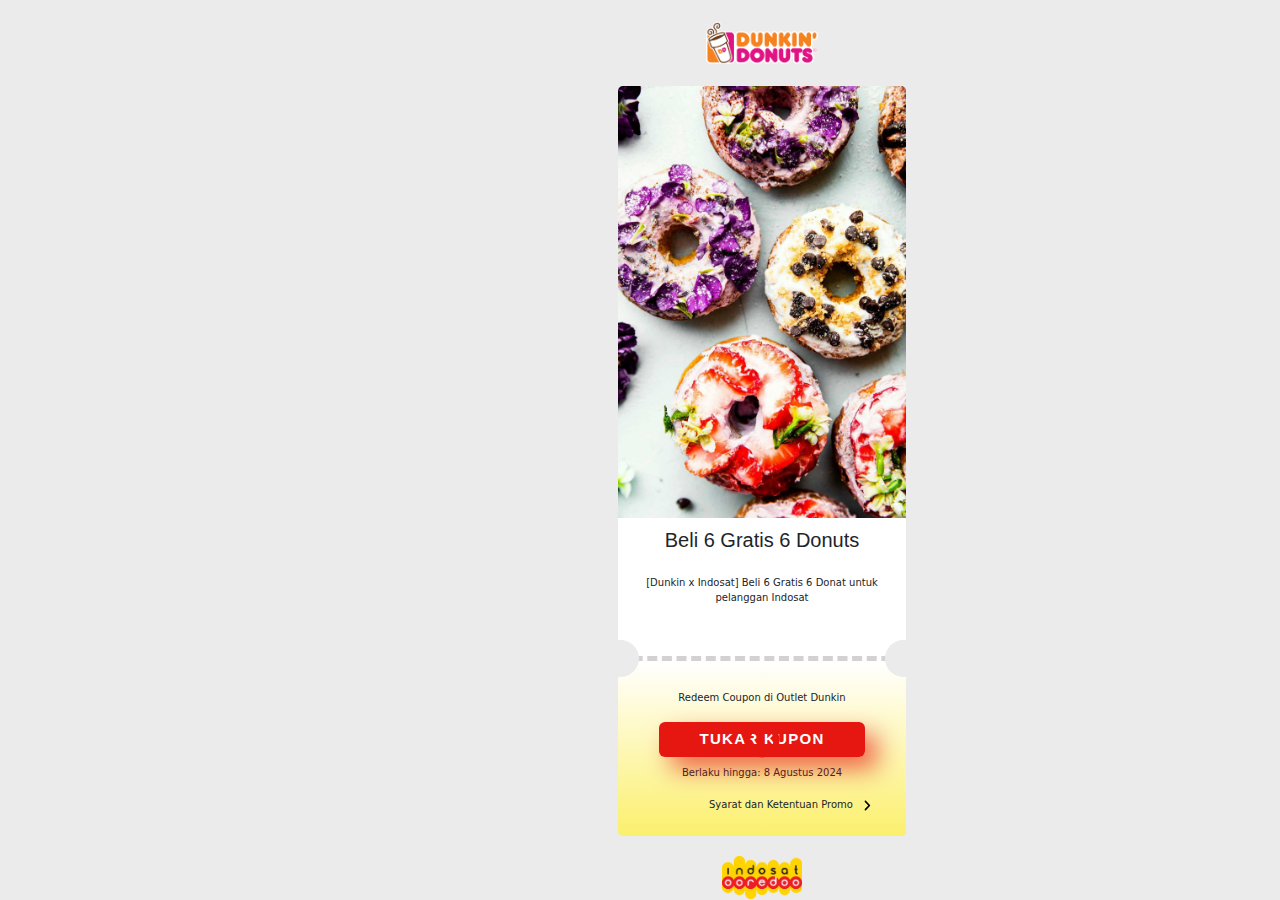
<file: index.html>
<!doctype html>
<html lang="en">

<head>
    <meta charset="utf-8">
    <meta name="viewport" content="width=device-width, initial-scale=1">
    <title>Bootstrap demo</title>
    <link href="https://cdn.jsdelivr.net/npm/bootstrap@5.3.3/dist/css/bootstrap.min.css" rel="stylesheet"
        integrity="sha384-QWTKZyjpPEjISv5WaRU9OFeRpok6YctnYmDr5pNlyT2bRjXh0JMhjY6hW+ALEwIH" crossorigin="anonymous">
    <link rel="stylesheet" href="aset/css/test.css">
</head>

<body style="background-color: #ebebeb;">

    <!-- Coupon Landing  -->
    <div class="container couponpage popout" id="couponpage">
        <div class="image-logo">
            <img src="aset/images/dunkin.png" alt="logo" class="logo">
        </div>
        <div class="card-container">
            <div class="card" style="width: 18rem;">
                <div class="shadow-top-left-right">
                    <div>
                        <img src="aset/images/Vegan-Donuts.jpg" class="card-img-top" alt="...">
                    </div>
                    <div class="title" style="box-shadow: 0 5px 10px rgba(0,0,0,0)">
                        <h5 class="title-promo">Beli 6 Gratis 6 Donuts</h5>
                        <p class="text-promo">[Dunkin x Indosat] Beli 6 Gratis 6 Donat untuk pelanggan Indosat</p>
                    </div>
                </div>
                <div class="dashed">
                    <div class="circle-a"></div>
                    <div class="circle-b"></div>
                </div>
                <div class="card-body">
                    <h1 class="card-title">Redeem Coupon di Outlet Dunkin</h1>
                    <a href="#" style="color: inherit; text-decoration:none;" class="btn-link">
                        <button class="btn btn-primary button-tkr" id="gotoNumberpad" onclick="outletCode('open')">Tukar Kupon</button>
                    </a>
                    <h1 class="card-text">Berlaku hingga: 8 Agustus 2024</h1>
                    <div class="accordion-item" style="border: none; margin-top: 20px;">
                        <h2 class="accordant-button"
                            style="display: flex; justify-content: space-between; align-items: center;">
                            <button class="accordion-button collapsed" type="button" data-bs-toggle="collapse"
                                data-bs-target="#collapseOne" aria-expanded="false" aria-controls="collapseOne"
                                style="padding: 0; margin: 0; display: flex; flex-direction: row; justify-content: center; align-items: center; height: 100%;">
                                <span class="text-details">
                                    <span style="margin: 0 10px;">
                                        Syarat dan Ketentuan Promo
                                    </span>
                                </span>
                                <img src="aset/images/angle-right-solid.svg" alt="arrow right"
                                    style="vertical-align: middle; width: 8px; display: inline; transform: rotate(0deg); transition: transform .3s ease-in-out;">
                            </button>

                        </h2>
                        <div id="collapseOne" class="accordion-collapse collapse" style="border: none;"
                            data-bs-parent="#accordionExample">
                            <div class="accordion-body" style="border: none; background-color: inherit;">
                                <br>1. Berlaku untuk dine in
                                <br>2. Berlaku setiap pembelian 6 donat all variant dapat 6 donut all variant
                                <br>4. 1 SMS berlaku untuk 1x transaksi
                                <br>5. Berlaku di semua outlet dunkin diseluruh Indonesia
                                <br>6. Promo ini tidak dapat digabungkan dengan promo lainnya
                                <br>7. Promo ini berlaku s.d 31 Mei 2024
                            </div>
                        </div>
                    </div>
                </div>
            </div>
        </div>
        <div>
            <img src="aset/images/indosat-logo.webp" alt="" class="logo-indosat">
        </div>
    </div>


    
    <div class="container numberpad" id="numberpad" style="display: none;">
        <div class="image-logo">
            <img src="aset/images/arrow-left-solid.svg" alt="" class="back-arrow"  id="gotoCouponpage" onclick="outletCode('back')">
            <img src="aset/images/dunkin.png" alt="logo" class="logo">
        </div>
        <div class="card-container">
            <div class="card" style="background-image: linear-gradient( to top, #f9e50796 0%, #ffffff 100%); width: 18rem; border: none;">
                <div class="card-body-numpad">
                    <h2 class="header-numpad">Masukkan Code Outlet</h2>
                    <p class="text-numpad">Silahkan minta kode outlet dari kasir untuk validasi</p>
                    <input type="text" id="nmbr-container" class="text-keyboard" placeholder="Kode Outlet">
                    <div class="keypad-container">
                        <div class="flex-container">
                            <div id="satu" class="flex-number">1</div>
                            <div id="dua" class="flex-number">2</div>
                            <div id="tiga" class="flex-number">3</div>
                        </div>
                        <div class="flex-container">
                            <div id="empat" class="flex-number">4</div>
                            <div id="lima" class="flex-number">5</div>
                            <div id="enam" class="flex-number">6</div>
                        </div>
                        <div class="flex-container">
                            <div id="tujuh" class="flex-number">7</div>
                            <div id="delapan" class="flex-number">8</div>
                            <div id="sembilan" class="flex-number">9</div>
                        </div>
                        <div class="flex-container" style="margin-bottom: 20px;">
                            <div id="delete" class="flex-number flex-number-del"><img src="aset/images/delete.svg"
                                    class="img-delete" alt="delete"></div>
                            <div id="nol" class="flex-number">0</div>
                            <div data-lovvit-button-action="Button Validasi Code Outlet"
                                data-lovvit-button-location="Modal Input Kode Outlet"
                                class="flex-number flex-number-send"><img src="aset/images/checklist.svg"
                                    class="img-check" alt="" onclick="outletCode('next')"></div>
                        </div>
                    </div>

                </div>
            </div>
        </div>
        <div>
            <img src="aset/images/indosat-logo.webp" alt="" class="logo-indosat">
        </div>
    </div>


    <div class="container phonenumber" id="phonenumber" style="display: none;">
        <div class="image-logo">
            <img src="aset/images/arrow-left-solid.svg" alt="" class="back-arrow"  id="gotoOutletCode" onclick="outletCode('backpad')">
            <img src="aset/images/dunkin.png" alt="logo" class="logo">
        </div>
        <div class="card-container">
            <div class="card"
                style="background-image: linear-gradient( to top, #f9e50796 0%, #ffffff 100%); width: 18rem; border: none;">
                <div class="card-body-numpad">
                    <h2 class="header-numpad">Masukan Nomor Telephone</h2>
                    <p class="text-numpad">Silahkan masukan nomor telephone anda untuk melakukan redem coupon</p>
                    <input type="text" id="nmbr-phone" class="text-keyboard" placeholder="Nomor Telephone">
                    <div class="keypad-container">
                        <div class="flex-container">
                            <div id="satu-phone" class="flex-number">1</div>
                            <div id="dua-phone" class="flex-number">2</div>
                            <div id="tiga-phone" class="flex-number">3</div>
                        </div>
                        <div class="flex-container">
                            <div id="empat-phone" class="flex-number">4</div>
                            <div id="lima-phone" class="flex-number">5</div>
                            <div id="enam-phone" class="flex-number">6</div>
                        </div>
                        <div class="flex-container">
                            <div id="tujuh-phone" class="flex-number">7</div>
                            <div id="delapan-phone" class="flex-number">8</div>
                            <div id="sembilan-phone" class="flex-number">9</div>
                        </div>
                        <div class="flex-container" style="margin-bottom: 20px;">
                            <div id="delete-phone" class="flex-number flex-number-del"><img src="aset/images/delete.svg"
                                    class="img-delete" alt="delete"></div>
                            <div id="nol-phone" class="flex-number">0</div>
                            <div data-lovvit-button-action="Button Validasi Code Outlet"
                                data-lovvit-button-location="Modal Input Kode Outlet"
                                class="flex-number flex-number-send"><img src="aset/images/checklist.svg"
                                    class="img-check" alt="" onclick="outletCode('final-step')"></div>
                        </div>
                        
                    </div>
                </div>
                <h6 class="final-step">Lanjutkan  <img src="aset/images/angle-right-solid.svg" alt="arrow right" class="arrow-final-step"></h6>
            </div>
        </div>
        <div>
            <img src="aset/images/indosat-logo.webp" alt="" class="logo-indosat">
        </div>
    </div>



    <div class="final-step-container finalstep" id="finalstep" style="display: none;">
        <h1 class="final-step-title">Selamat Anda Berhasil <br>Menukarkan Kupon Promo</h1>
        <img src="aset/images/dunkin.png" alt="" width="10%" class="final-step-logo">
        <button class="btn btn-danger btn-rounded btn-final-step"
            onclick="window.location.href='index.html'">Close</button>
        <canvas id="canvas"></canvas>
    </div>


    <script src="https://cdn.jsdelivr.net/npm/bootstrap@5.3.3/dist/js/bootstrap.bundle.min.js"
        integrity="sha384-YvpcrYf0tY3lHB60NNkmXc5s9fDVZLESaAA55NDzOxhy9GkcIdslK1eN7N6jIeHz" crossorigin="anonymous">
    </script>
    <script src="https://ajax.googleapis.com/ajax/libs/jquery/3.6.0/jquery.min.js"></script>

    <script>
        var accordionElementList = document.getElementsByClassName("accordion-button");
        var len = accordionElementList.length;
        for (var i = 0; i < len; i++) {
            accordionElementList[i].addEventListener('click', function () {
                this.querySelector('img').style.transform = this.getAttribute('aria-expanded') === 'true' ? 'rotate(90deg)' : 'rotate(0deg)';
            });
        }
    </script>

    <script src="aset/js/test.js"></script>
    <script src="aset/js/canvas.js"></script>

</body>

</html>
</file>
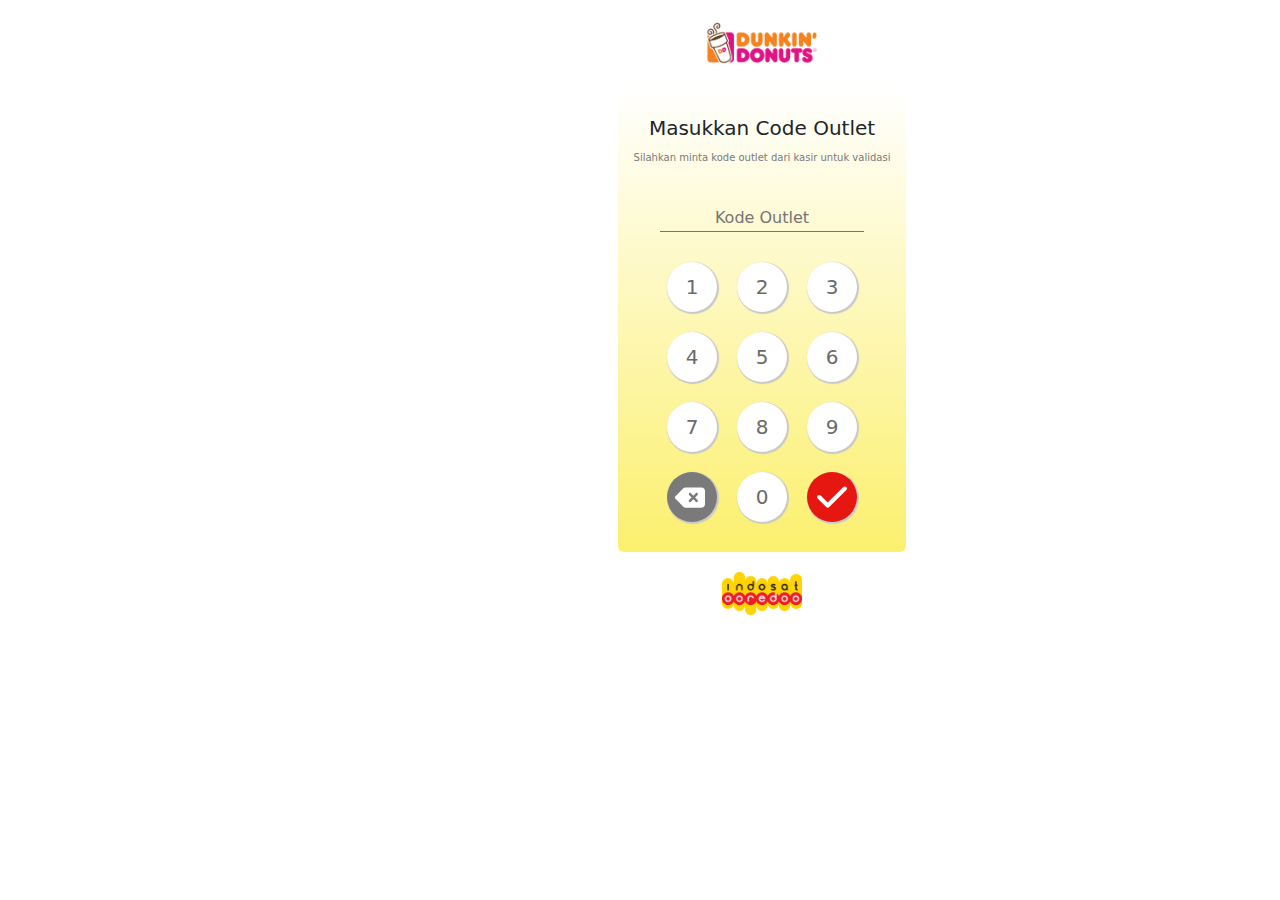
<file: numpad.html>
<!doctype html>
<html lang="en">

<head>
    <meta charset="utf-8">
    <meta name="viewport" content="width=device-width, initial-scale=1">
    <title>Bootstrap demo</title>
    <link href="https://cdn.jsdelivr.net/npm/bootstrap@5.3.3/dist/css/bootstrap.min.css" rel="stylesheet"
        integrity="sha384-QWTKZyjpPEjISv5WaRU9OFeRpok6YctnYmDr5pNlyT2bRjXh0JMhjY6hW+ALEwIH" crossorigin="anonymous">
    <link rel="stylesheet" href="aset/css/test.css">
</head>

<body>
    <div class="container">
        <div class="image-logo">
            <img src="aset/images/dunkin.png" alt="logo" class="logo">
        </div>
        <div class="card-container">
            <div class="card"
                style="background-image: linear-gradient( to top, #f9e50796 0%, #ffffff 100%); width: 18rem; border: none;">
                <div class="card-body-numpad">
                    <h2 class="header-numpad">Masukkan Code Outlet</h2>
                    <p class="text-numpad">Silahkan minta kode outlet dari kasir untuk validasi</p>
                    <input type="text" id="nmbr-container" class="text-keyboard" placeholder="Kode Outlet">
                    <div class="keypad-container">
                        <div class="flex-container">
                            <div id="satu" class="flex-number">1</div>
                            <div id="dua" class="flex-number">2</div>
                            <div id="tiga" class="flex-number">3</div>
                        </div>
                        <div class="flex-container">
                            <div id="empat" class="flex-number">4</div>
                            <div id="lima" class="flex-number">5</div>
                            <div id="enam" class="flex-number">6</div>
                        </div>
                        <div class="flex-container">
                            <div id="tujuh" class="flex-number">7</div>
                            <div id="delapan" class="flex-number">8</div>
                            <div id="sembilan" class="flex-number">9</div>
                        </div>
                        <div class="flex-container" style="margin-bottom: 20px;">
                            <div id="delete" class="flex-number flex-number-del"><img src="aset/images/delete.svg" class="img-delete" alt="delete"></div>
                            <div id="nol" class="flex-number">0</div>
                            <div data-lovvit-button-action="Button Validasi Code Outlet"
                                data-lovvit-button-location="Modal Input Kode Outlet"
                                class="flex-number flex-number-send send"><img src="aset/images/checklist.svg" class="img-check" alt=""></div>
                        </div>
                    </div>

                </div>
            </div>
        </div>
        <div>
            <img src="aset/images/indosat-logo.webp" alt="" class="logo-indosat">
        </div>
    </div>

    <script src="https://cdn.jsdelivr.net/npm/bootstrap@5.3.3/dist/js/bootstrap.bundle.min.js"
        integrity="sha384-YvpcrYf0tY3lHB60NNkmXc5s9fDVZLESaAA55NDzOxhy9GkcIdslK1eN7N6jIeHz"
        crossorigin="anonymous"></script>

</body>

</html>
</file>
<file: aset/css/test.css>
.image-logo {
    display: flex;
    justify-content: center;
    margin-left: auto;
    margin-right: auto;
}

.logo {
    width: 10%;
    margin-top: 2%;
    margin-bottom: 2%;


}

.back-arrow {
    width: 20px;
    margin-right: 10px;
    margin-top: 10px;


}

.card-container {
    display: flex;
    justify-content: center;
    margin-left: auto;
    margin-right: auto;
    /* border-radius:  90px; */
}

.card {
    border: none;
    /* box-shadow: -7px 0 10px -5px rgba(156, 154, 154, 0.75),
        7px 0 10px -5px rgba(156, 154, 154, 0.75),
        0 -7px 10px -5px rgba(156, 154, 154, 0.75); */
}

.circle-b {
    position: absolute;
    top: 554px;
    right: 0px;
    width: 1.3rem;
    height: 2.3rem;
    background-color: #ebebeb;
    border-radius: 50rem 0rem 0rem 50rem;
    border-top: #ebebeb 1px solid;
    border-left: #ebebeb 1px solid;
    border-bottom: #ebebeb 1px solid;
}

.circle-a {
    position: absolute;
    top: 554px;
    width: 1.3rem;
    height: 2.3rem;
    background-color: #ebebeb;
    border-radius: 0rem 50rem 50rem 0rem;
    border-right: #ebebeb 1px solid;
    border-top: #ebebeb 1px solid;
    border-bottom: #ebebeb 1px solid;
}

/* .shadow-top-left-right{
    border: #E61610 1px solid;
    border-bottom: none;
} */




.card-body {
    border: none;
    border-radius: 0px 0px 5px 5px;
    background-image: linear-gradient( to top, #f9e50796 0%, #ffffff 100%); 
    width: 18rem; 
}


.dashed {
    margin-top: 20px;
    border-top: 5px dashed rgba(166, 166, 166, 0.5);
}





.title {
    margin-top: 10px;
    text-align: center;
}

.title-promo {
    font-size: 20px;
    font-family: 'Franklin Gothic Medium', 'Arial Narrow', Arial, sans-serif;
}

.text-promo {
    font-size: 10px;
    padding: 15px;
}

.card-title {
    font-size: 10px;
    text-align: center;
    margin-top: 15px;
}


.button-tkr {
    background-color: #E61610;
    border: none;
    display: flex;
    font-family: 'Nunito', sans-serif;
    font-size: 15px;
    justify-content: center;
    letter-spacing: 1.3px;
    font-weight: 700;
    color: #ffff;
    background: #e61610;
    background: linear-gradient(90deg, rgba(230, 22, 16, 1) 0%, rgba(230, 22, 16, 1) 100%);
    box-shadow: 12px 12px 24px rgba(230, 22, 16, .64);
    transition: all 0.3s ease-in-out 0s;
    cursor: pointer;
    outline: none;
    position: relative;
    margin-top: 10px;
    margin-bottom: 10px;
    padding-left: 40px;
    padding-right: 40px;
    box-shadow: 12px 12px 24px rgba(230, 22, 16, .64);
    text-transform: uppercase;
}

.btn-link {
    display: flex;
    justify-content: center;
}

.button-tkr:hover,
.button:focus {
    color: #ffff;
    transform: translateY(-1px);
}

.button-tkr:hover::before,
button-tkr:focus::before {
    opacity: 1;
}

.button-tkr::after {
    content: '';
    width: 35px;
    height: 35px;
    border-radius: 50%;
    border: 6px solid #e61610;
    position: absolute;
    z-index: 1;
    top: 50%;
    left: 50%;
    transform: translate(-50%, -50%);
    animation: ring 1.5s infinite;
}

.button-tkr:hover::after,
.button-tkr:focus::after {
    animation: none;
    display: none;
}

@keyframes ring {
    0% {
        width: 30px;
        height: 30px;
        opacity: 1;
    }

    100% {
        width: 150px;
        height: 150px;
        opacity: 0;
    }
}

.card-text {
    font-size: 10px;
    text-align: center;
}

.text-details {
    display: inline-flex;
    align-items: center;
    justify-content: center;
    height: 100%;
    margin-left: 65px;
    font-size: 10px;
}

.accordion-body {
    font-size: 10px;
    margin-left: 20px;
}

.header-numpad {
    font-size: 20px;
    margin-top: 30px;
    text-align: center;
}

.text-numpad {
    font-size: 10px;
    text-align: center;
    margin-top: 10px;
    color: #7A7A7A;
    opacity: 1;
}

.text-keyboard {
    text-align: center;
    margin: 0 auto;
    display: flex;
    margin-top: 40px;
    background-color: transparent;
    border: none;
    border-bottom: #747474 1px solid;
    margin-bottom: 20px;
    color: #747474;
}


.keypad-container {
    display: flex;
    flex-direction: column;
    align-items: center;
}

.flex-container {
    display: flex;
    justify-content: center;
    width: 100%;
}

.flex-number {
    display: flex;
    justify-content: center;
    align-items: center;
    background-color: #ffffff;
    color: rgb(106, 106, 106);
    margin: 10px;
    text-align: center;
    line-height: 50px;
    font-size: 20px;
    width: 50px;
    height: 50px;
    border-radius: 50%;
    box-shadow: 1px 1px 1px 1px rgb(200, 200, 200);
}


.flex-number-del {
    background-color: #7A7A7A;
    color: white;
}

.flex-number-send {
    background-color: #E61610;
    color: white;
}

.icon-size {
    font-size: 24px;
}

.img-check {
    width: 30px;
}

.img-delete {
    width: 30px;
    margin-right: 5px;
}

.logo-indosat {
    display: flex;
    justify-content: center;
    margin: 0 auto;
    margin-top: 20px;
    margin-bottom: 30px;
    width: 80px;
}

.container {
    /* overflow: hidden; */
    width: 100%;
    height: 300px;
}

#couponpage,
#numberpad,
#phonenumber {
    position: absolute;
    width: 100%;
    height: 100%;
}

.final-step{
    display: flex;
    justify-content: end;
    margin-right: 50px;

}

.arrow-final-step{
    width: 10px; 
    display: inline; 
    margin-top: 3px;
    margin-left: 10px;
    margin-bottom: 20px;
}


.popout {
    animation: popout 1s ease;
    -webkit-animation: popout 1s ease;
}

.scroll{
    overflow-y: scroll;
    max-height: 370px;
}

@keyframes popout {
    from{transform:scale(0)}
    80%{transform:scale(1.1)}
    to{transform:scale(1)}
}
@-webkit-keyframes popout {
    from{-webkit-transform:scale(0)}
    80%{-webkit-transform:scale(1.1)}
    to{-webkit-transform:scale(1)}
}

@media screen and (min-width: 600px) {
    .container{
        margin-left: 15%;
    }
}

@media screen and (max-width: 600px) {
    .logo {
        width: 30%;
        margin-top: 2%;
        margin-bottom: 3%;
    
    }
}

@media screen and (min-width: 200px) and ( max-width: 300px) {
    
    .circle-b {
        position: absolute;
        top: 515px;
        right: 0px;
        width: 1.3rem;
        height: 2.3rem;
        background-color: #ebebeb;
        border-radius: 50rem 0rem 0rem 50rem;
        border-top: #ebebeb 1px solid;
        border-left: #ebebeb 1px solid;
        border-bottom: #ebebeb 1px solid;
    }
    
    .circle-a {
        position: absolute;
        top: 515px;
        width: 1.3rem;
        height: 2.3rem;
        background-color: #ebebeb;
        border-radius: 0rem 50rem 50rem 0rem;
        border-right: #ebebeb 1px solid;
        border-top: #ebebeb 1px solid;
        border-bottom: #ebebeb 1px solid;
    }

}

.final-step-title{
    position: absolute;
    top: 50%;
    left: 50%;
    transform: translate(-50%, -50%);
    text-align: center;
    font-family:Cambria, Cochin, Georgia, Times, 'Times New Roman', serif;
}

.final-step-logo{
    position: absolute;
    top: 65%;
    left: 50%;
    transform: translate(-50%, -50%);
    text-align: center;
}

.btn-final-step{
    position: absolute;
    top: 80%;
    left: 50%;
    transform: translate(-50%, -50%);
    text-align: center;
    /* width: 10%; */
    height: 5%;
    border-radius: 1rem 1rem 1rem 1rem;
    text-transform: uppercase;

}

canvas {
    overflow-y: hidden;
    overflow-x: hidden;
    width: 100%;
    margin: 0;
  }
</file>
